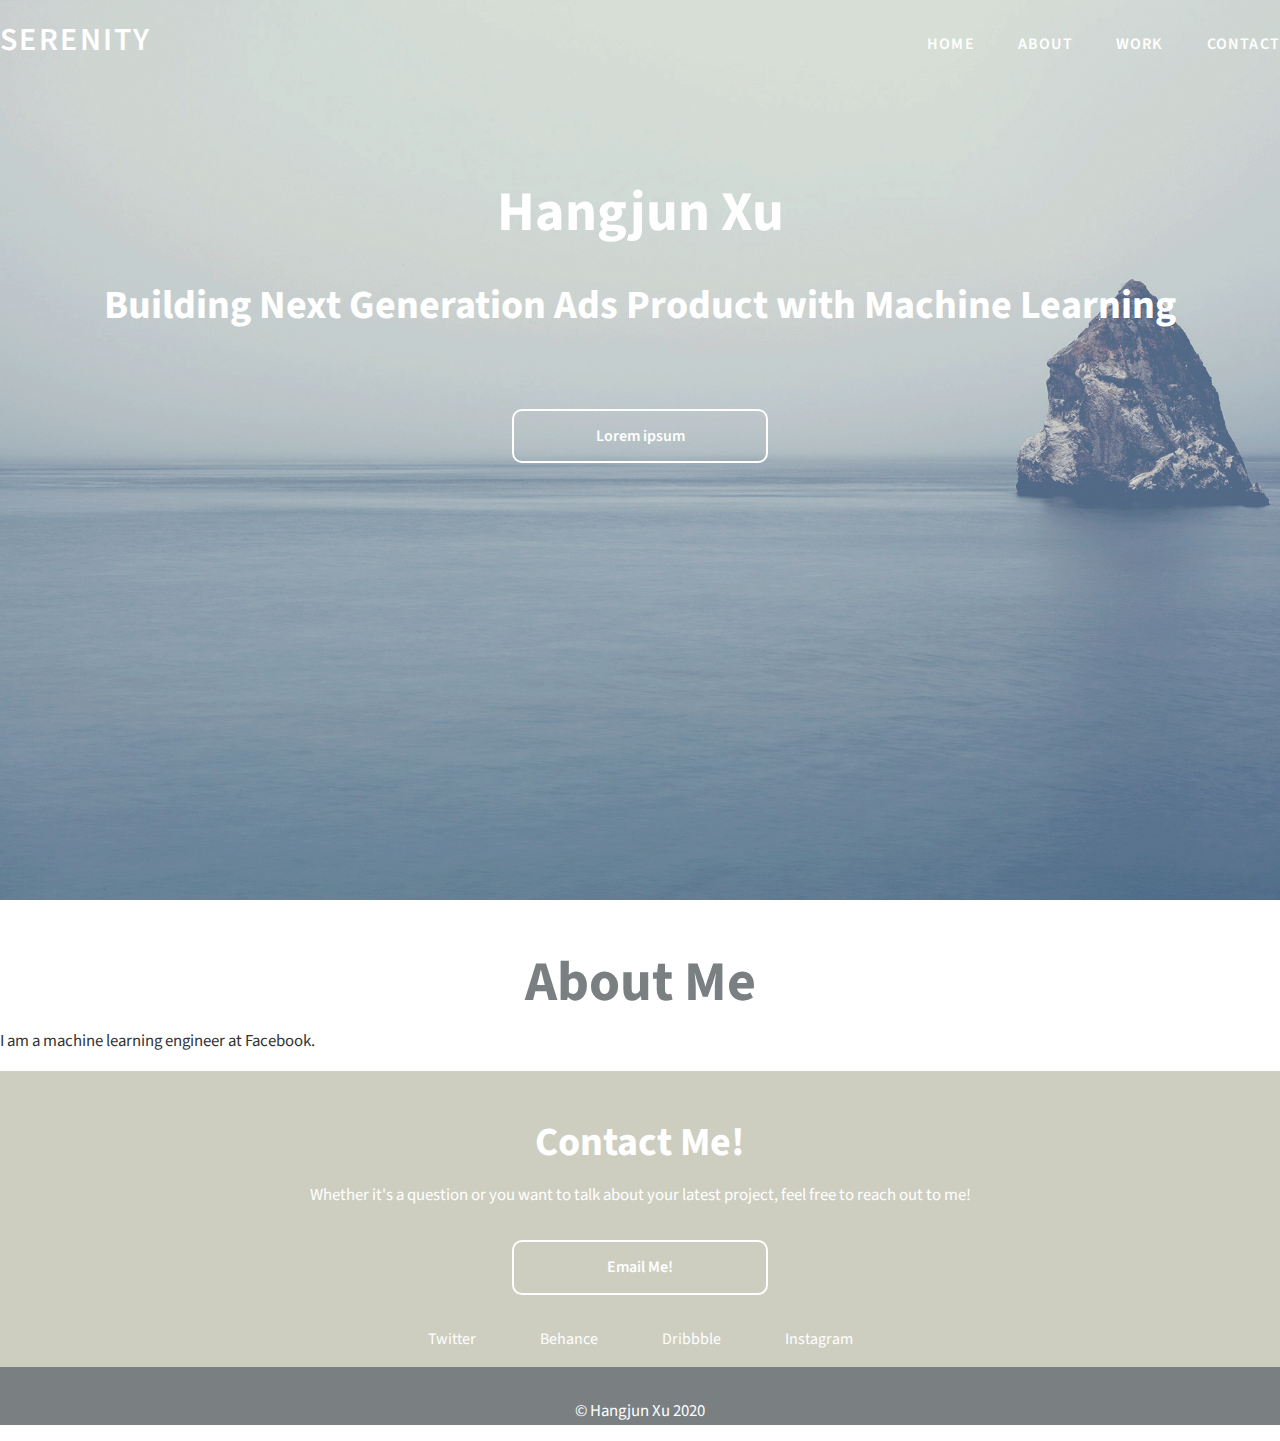
<file: index.html>
<!DOCTYPE html>
<html prefix="og: http://ogp.me/ns#" lang="en">
  <head>
    <!-- By Christopher Briddock http://behance.net/Chris-B-->
    <title>Serenity - A Portfolio Template</title>
    <meta charset="UTF-8">
    <!-- Facebook meta tags-->
    <meta property="og:title" content="Serenity - A Portfolio Template">
    <meta property="og:image" content="">
    <meta property="og:type" content="website">
    <meta property="og:site_name" content="Serenity - A Portfolio Template">
    <!-- Responsive meta tag-->
    <meta name="viewport" content="width=device-width, initial-scale=1.0">
    <meta http-equiv="X-UA-compatible" content="IE=Edge">
    <meta name="robots" content="index, follow">
    <!-- Description and keywords for search engines-->
    <meta name="description" content="This is a portfolio template, coded in HTML 5 and CSS 3!">
    <meta name="keywords" content="Portfolio Template HTML5 CSS3 Javascript Custom">
    <meta name="msapplication-TileColor" content="#cdcec0">
    <meta name="msapplication-TileImage" content="/mstile-144x144.png">
    <meta name="theme-color" content="#ffffff">
    <!-- Style sheets-->
    <link rel="stylesheet" href="css/all.css">
    <!-- font link here, change to another google font if you wish!-->
    <link href="http://fonts.googleapis.com/css?family=Source+Sans+Pro:400,300,600,700" rel="stylesheet" type="text/css">
    <link rel="stylesheet" href="https://maxcdn.bootstrapcdn.com/font-awesome/4.4.0/css/font-awesome.min.css">
    <!-- begin favicon stuff-->
    <link rel="apple-touch-icon" sizes="57x57" href="/apple-touch-icon-57x57.png">
    <link rel="apple-touch-icon" sizes="60x60" href="/apple-touch-icon-60x60.png">
    <link rel="apple-touch-icon" sizes="72x72" href="/apple-touch-icon-72x72.png">
    <link rel="apple-touch-icon" sizes="76x76" href="/apple-touch-icon-76x76.png">
    <link rel="apple-touch-icon" sizes="114x114" href="/apple-touch-icon-114x114.png">
    <link rel="apple-touch-icon" sizes="120x120" href="/apple-touch-icon-120x120.png">
    <link rel="apple-touch-icon" sizes="144x144" href="/apple-touch-icon-144x144.png">
    <link rel="apple-touch-icon" sizes="152x152" href="/apple-touch-icon-152x152.png">
    <link rel="apple-touch-icon" sizes="180x180" href="/apple-touch-icon-180x180.png">
    <link rel="icon" type="image/png" href="/favicon-32x32.png" sizes="32x32">
    <link rel="icon" type="image/png" href="/android-chrome-192x192.png" sizes="192x192">
    <link rel="icon" type="image/png" href="/favicon-96x96.png" sizes="96x96">
    <link rel="icon" type="image/png" href="/favicon-16x16.png" sizes="16x16">
    <link rel="manifest" href="/manifest.json">
    <script src="js/jquery-2.1.4.min.js"></script>
  </head>
  <body>
    <header>
      <div class="overlay-nav hidden">
        <ul class="mobile">
          <li><a href="/">HOME</a></li>
        </ul>
        <ul class="mobile">
          <li><a href="#" class="about">ABOUT</a></li>
        </ul>
        <ul class="mobile">
          <li><a href="#" class="work">WORK</a></li>
        </ul>
        <ul class="mobile">
          <li><a href="#" class="contact-nav">CONTACT</a></li>
        </ul>
        <div class="close"></div>
      </div>
      <div class="container">
        <div id="logo">SERENITY</div>
        <nav><a id="toggle" href="#"><i class="fa fa-bars fa-2x"></i></a>
          <ul class="in">
            <li><a href="/">HOME</a></li>
          </ul>
          <ul class="in">
            <li><a href="#" class="about">ABOUT</a></li>
          </ul>
          <ul class="in">
            <li><a href="#" class="work">WORK</a></li>
          </ul>
          <ul class="in">
            <li><a href="#" class="contact-nav">CONTACT</a></li>
          </ul>
        </nav>
        <h1 id="jumbotron">Hangjun Xu</h1>
        <h2 id="supporting-header">Building Next Generation Ads Product with Machine Learning</h2><a href="#" class="btn">Lorem ipsum</a>
      </div>
    </header>
    <section>
      <div class="container">
        <h1 class="port">About Me</h1>
        <!-- Change paragraph text here, add subheadings by using h2 or h3 tags -->
        <p class="about-para">I am a machine learning engineer at Facebook.</p>
      </div>
    </section>
    <section class="grey">
      <div class="container">
        <!-- edit this h2 and paragraph text here!-->
        <h2 class="contact">Contact Me!</h2>
        <p class="contact">Whether it's a question or you want to talk about your latest project, feel free to reach out to me!</p><a href="mailto:hangjun.x@gmail.com" class="contact-button">Email Me!</a>
        <div class="flex">
          <div class="social-media"><a href="#">Twitter</a><a href="#">Behance</a><a href="#">Dribbble</a><a href="#">Instagram</a></div>
        </div>
      </div>
    </section>
    <footer>
      <div class="container">
        <p class="foot">&copy; Hangjun Xu 2020</p>
      </div>
    </footer>
    <script src="/js/main.js"></script>
  </body>
</html>
</file>
<file: css/all.css>
/**
 This is all the reset styles, don't touch these!
 */
html {
  font-family: sans-serif;
  /* 1 */
  -ms-text-size-adjust: 100%;
  /* 2 */
  -webkit-text-size-adjust: 100%;
  /* 2 */
}

body {
  margin: 0;
}

article,
aside,
details,
figcaption,
figure,
footer,
header,
hgroup,
main,
menu,
nav,
section,
summary {
  display: block;
}

/**
 * 1. Correct `inline-block` display not defined in IE 8/9.
 * 2. Normalize vertical alignment of `progress` in Chrome, Firefox, and Opera.
 */
audio,
canvas,
progress,
video {
  display: inline-block;
  /* 1 */
  vertical-align: baseline;
  /* 2 */
}

audio:not([controls]) {
  display: none;
  height: 0;
}

[hidden],
template {
  display: none;
}

a {
  background-color: transparent;
}

a:active,
a:hover {
  outline: 0;
}

abbr[title] {
  border-bottom: 1px dotted;
}

b,
strong {
  font-weight: bold;
}

dfn {
  font-style: italic;
}

h1 {
  font-size: 2em;
  margin: 0.67em 0;
}

mark {
  background: #ff0;
  color: #000;
}

small {
  font-size: 80%;
}

sub,
sup {
  font-size: 75%;
  line-height: 0;
  position: relative;
  vertical-align: baseline;
}

sup {
  top: -0.5em;
}

sub {
  bottom: -0.25em;
}

img {
  border: 0;
}

svg:not(:root) {
  overflow: hidden;
}

figure {
  margin: 1em 40px;
}

hr {
  box-sizing: content-box;
  height: 0;
}

pre {
  overflow: auto;
}

code,
kbd,
pre,
samp {
  font-family: monospace, monospace;
  font-size: 1em;
}

button,
input,
optgroup,
select,
textarea {
  color: inherit;
  /* 1 */
  font: inherit;
  /* 2 */
  margin: 0;
  /* 3 */
}

button {
  overflow: visible;
}

button,
select {
  text-transform: none;
}

button,
html input[type="button"], input[type="reset"],
input[type="submit"] {
  -webkit-appearance: button;
  /* 2 */
  cursor: pointer;
  /* 3 */
}

button[disabled],
html input[disabled] {
  cursor: default;
}

button::-moz-focus-inner,
input::-moz-focus-inner {
  border: 0;
  padding: 0;
}

input {
  line-height: normal;
}

input[type="checkbox"],
input[type="radio"] {
  box-sizing: border-box;
  /* 1 */
  padding: 0;
  /* 2 */
}

input[type="number"]::-webkit-inner-spin-button,
input[type="number"]::-webkit-outer-spin-button {
  height: auto;
}

input[type="search"] {
  -webkit-appearance: textfield;
  /* 1 */
  /* 2 */
  box-sizing: content-box;
}

input[type="search"]::-webkit-search-cancel-button,
input[type="search"]::-webkit-search-decoration {
  -webkit-appearance: none;
}

fieldset {
  border: 1px solid #c0c0c0;
  margin: 0 2px;
  padding: 0.35em 0.625em 0.75em;
}

legend {
  border: 0;
  /* 1 */
  padding: 0;
  /* 2 */
}

textarea {
  overflow: auto;
}

optgroup {
  font-weight: bold;
}

table {
  border-collapse: collapse;
  border-spacing: 0;
}

td,
th {
  padding: 0;
}

/* Custom Styles Start here! */

* {
  box-sizing: border-box;
  -webkit-transition: all 0.33s ease-in-out;
  transition: all 0.33s ease-in-out;
}

body {
  overflow-x: hidden;
}

a {
  font-size: 1em;
  line-height: 1.15;
  color: #fff;
  text-decoration: none;
}

ul {
  list-style-type: none;
  text-decoration: none;
}

li {
  list-style-type: none;
  text-decoration: none;
}

h1, h2.h3, h4, h5, h6 {
  color: #7A7F82;
  font-weight: bold;
}

h1 {
  font-size: 3.5em;
  line-height: 1.05;
}

h2 {
  font-size: 2.5em;
  line-height: 1.15;
}

h3 {
  font-size: 1.625em;
  line-height: 1.38;
}

h4 {
  font-size: 1.15em;
  line-height: 1.38;
}

p {
  line-height: 1.5;
  font-size: 1.05em;
  color: #333;
}

em {
  font-style: italic;
}

strong {
  font-weight: bold;
}

hr {
  border: solid;
  border-width: 1px 0 0;
  clear: both;
  margin: 0.625em 0 1.875em;
  height: 0;
}

a:hover, a:focus {
  color: rgba(255, 255, 255, 0.7);
}

::-moz-selection {
  background: rgba(255, 255, 255, 0.9);
}

::selection {
  background: rgba(255, 255, 255, 0.9);
}

::-moz-selection {
  background: rgba(255, 255, 255, 0.9);
}

img::-moz-selection {
  background: rgba(255, 255, 255, 0.9);
}

body {
  -webkit-tap-highlight-color: transparent;
  background-color: #ffffff;
  line-height: 1.5;
  font-family: 'Source Sans Pro', sans-serif;
  -webkit-font-smoothing: antialiased;
  -webkit-text-size-adjust: 100%;
}

.foot {
  text-align: center;
  color: white;
}

footer {
  background-color: #7a7f82;
}

.container {
  height: 100%;
}

@media (min-width: 12.5em) {
  .container {
    padding-top: 1em;
    max-width: 12.5em;
    margin-left: auto;
    margin-right: auto;
  }
  .container:after {
    content: " ";
    display: block;
    clear: both;
  }
}

@media (min-width: 20em) {
  .container {
    max-width: 18em;
    margin-left: auto;
    margin-right: auto;
  }
  .container:after {
    content: " ";
    display: block;
    clear: both;
  }
}

@media (min-width: 30em) {
  .container {
    max-width: 30em;
    margin-left: auto;
    margin-right: auto;
  }
  .container:after {
    content: " ";
    display: block;
    clear: both;
  }
}

@media (min-width: 47.5em) {
  .container {
    max-width: 50em;
    margin-left: auto;
    margin-right: auto;
  }
  .container:after {
    content: " ";
    display: block;
    clear: both;
  }
}

@media (min-width: 63em) {
  .container {
    max-width: 80em;
    margin-left: auto;
    margin-right: auto;
  }
  .container:after {
    content: " ";
    display: block;
    clear: both;
  }
}

#logo {
  font-size: 2em;
  font-weight: 600;
  color: white;
  float: left;
  letter-spacing: 0.075em;
}

header {
  background-image: url(../img/header-img-precomp.png);
  background-repeat: no-repeat;
  background-size: cover;
}

@media (min-width: 12.5em) {
  header {
    height: 100%;
    padding-bottom: 2em;
  }
}

@media (min-width: 63em) {
  header {
    height: 100vh;
    background-attachment: fixed;
  }
}

nav {
  float: right;
}

@media (min-width: 12.5em) {
  ul.in {
    display: none;
    font-weight: 600;
    letter-spacing: 0.075em;
  }
}

@media (min-width: 63em) {
  ul.in {
    display: inline-block;
    font-size: 1em;
  }
}

@media (min-width: 12.5em) {
  .mobile {
    font-size: 1.7em;
    text-align: center;
    display: block;
  }
}

@media (min-width: 63em) {
  .mobile {
    display: none;
  }
}

#jumbotron {
  text-align: center;
  color: white;
}

@media (min-width: 12.5em) {
  #jumbotron {
    margin-top: 1.15em;
  }
}

@media (min-width: 63em) {
  #jumbotron {
    margin-top: 3em;
  }
}

#supporting-header {
  text-align: center;
  color: white;
}

@media (min-width: 12.5em) {
  #supporting-header {
    margin-top: 0.8em;
  }
}

@media (min-width: 30em) {
  #supporting-header {
    margin-top: 0.7em;
  }
}

@media (min-width: 63em) {
  #supporting-header {
    margin-top: 1em;
  }
}

.btn {
  border: 2px white solid;
  border-radius: 10px;
  display: block;
  margin: 0 auto;
  text-align: center;
  white-space: nowrap;
  font-weight: 600;
}

@media (min-width: 12.5em) {
  .btn {
    padding: 1em;
    width: 70%;
  }
}

@media (min-width: 30em) {
  .btn {
    width: 40%;
  }
}

@media (min-width: 47.5em) {
  .btn {
    padding: 1em 3em;
    width: 30%;
  }
}

@media (min-width: 63em) {
  .btn {
    width: 20%;
    margin-top: 5em;
  }
  .btn:hover {
    background-color: #fff;
    color: #7a7f82;
    -webkit-transition: all 0.3s ease-in-out;
    transition: all 0.3s ease-in-out;
  }
}

@media (min-width: 12.5em) {
  .fa-bars {
    margin-top: 0.2em;
    display: block;
    cursor: pointer;
  }
}

@media (min-width: 63em) {
  .fa-bars {
    display: none !important;
  }
}

.hidden {
  visibility: none;
  display: none;
}

.overlay-nav {
  background-color: #cdcec0;
  z-index: 999;
  min-width: 100%;
  height: 100%;
  position: fixed;
  opacity: 0.9;
}

.close {
  margin-top: -17em;
  margin-left: 1em;
  display: inline;
  width: 10%;
  clear: both;
  position: fixed;
  height: 70px;
  width: 70px;
  overflow: hidden;
  background-image: url(../img/cross.png);
  background-repeat: no-repeat;
  z-index: 1000;
  cursor: pointer;
}

.self-pic {
  border-radius: 50%;
  background-color: #333;
  margin: 0 auto;
  display: block;
  width: 50%;
  height: 200px;
  width: 200px;
  margin-top: 2em;
  background: url("../img/profile-pic.png") center center no-repeat;
  background: url("../img/profile-pic.png") center center no-repeat;
}

#about-para {
  margin-top: 1em;
  font-weight: 300;
}

.flex {
  display: -webkit-box;
  display: -webkit-flex;
  display: -ms-flexbox;
  display: flex;
  -webkit-flex-flow: row wrap;
      -ms-flex-flow: row wrap;
          flex-flow: row wrap;
}

@media (min-width: 12.5em) {
  .flex {
    -webkit-box-pack: center;
    -webkit-justify-content: center;
        -ms-flex-pack: center;
            justify-content: center;
    -webkit-box-align: center;
    -webkit-align-items: center;
        -ms-flex-align: center;
            align-items: center;
  }
}

@media (min-width: 63em) {
  .flex {
    -webkit-box-pack: center;
    -webkit-justify-content: center;
        -ms-flex-pack: center;
            justify-content: center;
    -webkit-box-align: center;
    -webkit-align-items: center;
        -ms-flex-align: center;
            align-items: center;
  }
}

.port {
  text-align: center;
  color: #7a7f82;
  margin-bottom: 0.1em;
}

@media (min-width: 12.5em) {
  figure {
    width: 100%;
    padding-right: 5px;
    overflow: hidden;
  }
}

@media (min-width: 30em) {
  figure {
    width: 50%;
  }
}

@media (min-width: 47.5em) {
  figure {
    width: 35%;
  }
}

@media (min-width: 63em) {
  figure {
    height: 300px;
    width: 300px;
  }
}

@media (min-width: 12.5em) {
  img {
    width: 100%;
  }
}

@media (min-width: 63em) {
  img {
    height: 300px;
    width: 300px;
  }
}

img:hover {
  -webkit-filter: grayscale(100%);
          filter: grayscale(100%);
}

.overlay {
  width: 300px;
  height: 0;
  z-index: 99;
  opacity: 0;
  text-align: center;
  top: 50%;
  -webkit-transform: translateY(50%);
      -ms-transform: translateY(50%);
          transform: translateY(50%);
}

.grey {
  background-color: #cdcec0;
  padding-bottom: 1em;
}

@media (min-width: 12.5em) {
  .contact {
    white-space: normal;
    text-align: center;
    color: #fff;
    margin-bottom: 0;
  }
}

@media (min-width: 47.5em) {
  .contact {
    white-space: nowrap;
  }
}

.contact-button {
  border: 2px white solid;
  border-radius: 10px;
  display: block;
  margin: 0 auto;
  text-align: center;
  white-space: nowrap;
  font-weight: 600;
}

@media (min-width: 12.5em) {
  .contact-button {
    padding: 1em;
    width: 70%;
    margin-top: 1.5em;
  }
}

@media (min-width: 30em) {
  .contact-button {
    width: 40%;
  }
}

@media (min-width: 47.5em) {
  .contact-button {
    padding: 1em 3em;
    width: 30%;
  }
}

@media (min-width: 63em) {
  .contact-button {
    width: 20%;
    margin-top: 2em;
  }
}

.contact-button:hover {
  background-color: #fff;
  color: #7a7f82;
}

.social-media {
  margin-top: 2em;
}

@media (min-width: 12.5em) {
  .social-media a {
    padding-left: 0.6em;
    padding-right: 0.3em;
  }
}

@media (min-width: 30em) {
  .social-media a {
    padding-left: 0.8em;
    padding-right: 0.8em;
  }
}

@media (min-width: 63em) {
  .social-media a {
    padding-left: 2em;
    padding-right: 2em;
  }
}

.container {
  height: 100%;
}

@media (min-width: 12.5em) {
  .container {
    padding-top: 1em;
    max-width: 12.5em;
    margin-left: auto;
    margin-right: auto;
  }
  .container:after {
    content: " ";
    display: block;
    clear: both;
  }
}

@media (min-width: 20em) {
  .container {
    max-width: 18em;
    margin-left: auto;
    margin-right: auto;
  }
  .container:after {
    content: " ";
    display: block;
    clear: both;
  }
}

@media (min-width: 30em) {
  .container {
    max-width: 30em;
    margin-left: auto;
    margin-right: auto;
  }
  .container:after {
    content: " ";
    display: block;
    clear: both;
  }
}

@media (min-width: 47.5em) {
  .container {
    max-width: 50em;
    margin-left: auto;
    margin-right: auto;
  }
  .container:after {
    content: " ";
    display: block;
    clear: both;
  }
}

@media (min-width: 63em) {
  .container {
    max-width: 80em;
    margin-left: auto;
    margin-right: auto;
  }
  .container:after {
    content: " ";
    display: block;
    clear: both;
  }
}

#logo {
  font-size: 2em;
  font-weight: 600;
  color: white;
  float: left;
  letter-spacing: 0.075em;
}

/* Change background image here! */
header {
  background-image: url(../img/header-img-precomp.png);
  background-repeat: no-repeat;
  background-size: cover;
}

@media (min-width: 12.5em) {
  header {
    height: 100%;
    padding-bottom: 2em;
  }
}

@media (min-width: 63em) {
  header {
    height: 100vh;
    background-attachment: fixed;
  }
}

nav {
  float: right;
}

@media (min-width: 12.5em) {
  ul.in {
    display: none;
    font-weight: 600;
    letter-spacing: 0.075em;
  }
}

@media (min-width: 63em) {
  ul.in {
    display: inline-block;
    font-size: 1em;
  }
}

@media (min-width: 12.5em) {
  .mobile {
    font-size: 1.7em;
    text-align: center;
    display: block;
  }
}

@media (min-width: 63em) {
  .mobile {
    display: none;
  }
}

#jumbotron {
  text-align: center;
  color: white;
}

@media (min-width: 12.5em) {
  #jumbotron {
    margin-top: 1.15em;
  }
}

@media (min-width: 63em) {
  #jumbotron {
    margin-top: 3em;
  }
}

#supporting-header {
  text-align: center;
  color: white;
}

@media (min-width: 12.5em) {
  #supporting-header {
    margin-top: 0.8em;
  }
}

@media (min-width: 30em) {
  #supporting-header {
    margin-top: 0.7em;
  }
}

@media (min-width: 63em) {
  #supporting-header {
    margin-top: 1em;
  }
}

.btn {
  border: 2px white solid;
  border-radius: 10px;
  display: block;
  margin: 0 auto;
  text-align: center;
  white-space: nowrap;
  font-weight: 600;
}

@media (min-width: 12.5em) {
  .btn {
    padding: 1em;
    width: 70%;
  }
}

@media (min-width: 30em) {
  .btn {
    width: 40%;
  }
}

@media (min-width: 47.5em) {
  .btn {
    padding: 1em 3em;
    width: 30%;
  }
}

@media (min-width: 63em) {
  .btn {
    width: 20%;
    margin-top: 5em;
  }
  .btn:hover {
    background-color: #fff;
    color: #7a7f82;
    -webkit-transition: all 0.3s ease-in-out;
    transition: all 0.3s ease-in-out;
  }
}

@media (min-width: 12.5em) {
  .fa-bars {
    margin-top: 0.2em;
    display: block;
    cursor: pointer;
  }
}

@media (min-width: 63em) {
  .fa-bars {
    display: none !important;
  }
}

.hidden {
  visibility: none;
  display: none;
}

/* Overlay for mobile navigation and close button */
.overlay-nav {
  background-color: #cdcec0;
  z-index: 999;
  min-width: 100%;
  height: 100%;
  position: fixed;
  opacity: 0.9;
}

.close {
  margin-top: -17em;
  margin-left: 1em;
  display: inline;
  width: 10%;
  clear: both;
  position: fixed;
  height: 70px;
  width: 70px;
  overflow: hidden;
  background-image: url(../img/cross.png);
  background-repeat: no-repeat;
  z-index: 1000;
  cursor: pointer;
}

/* footer styles */
.foot {
  text-align: center;
  color: white;
}

footer {
  background-color: #7a7f82;
}
</file>
